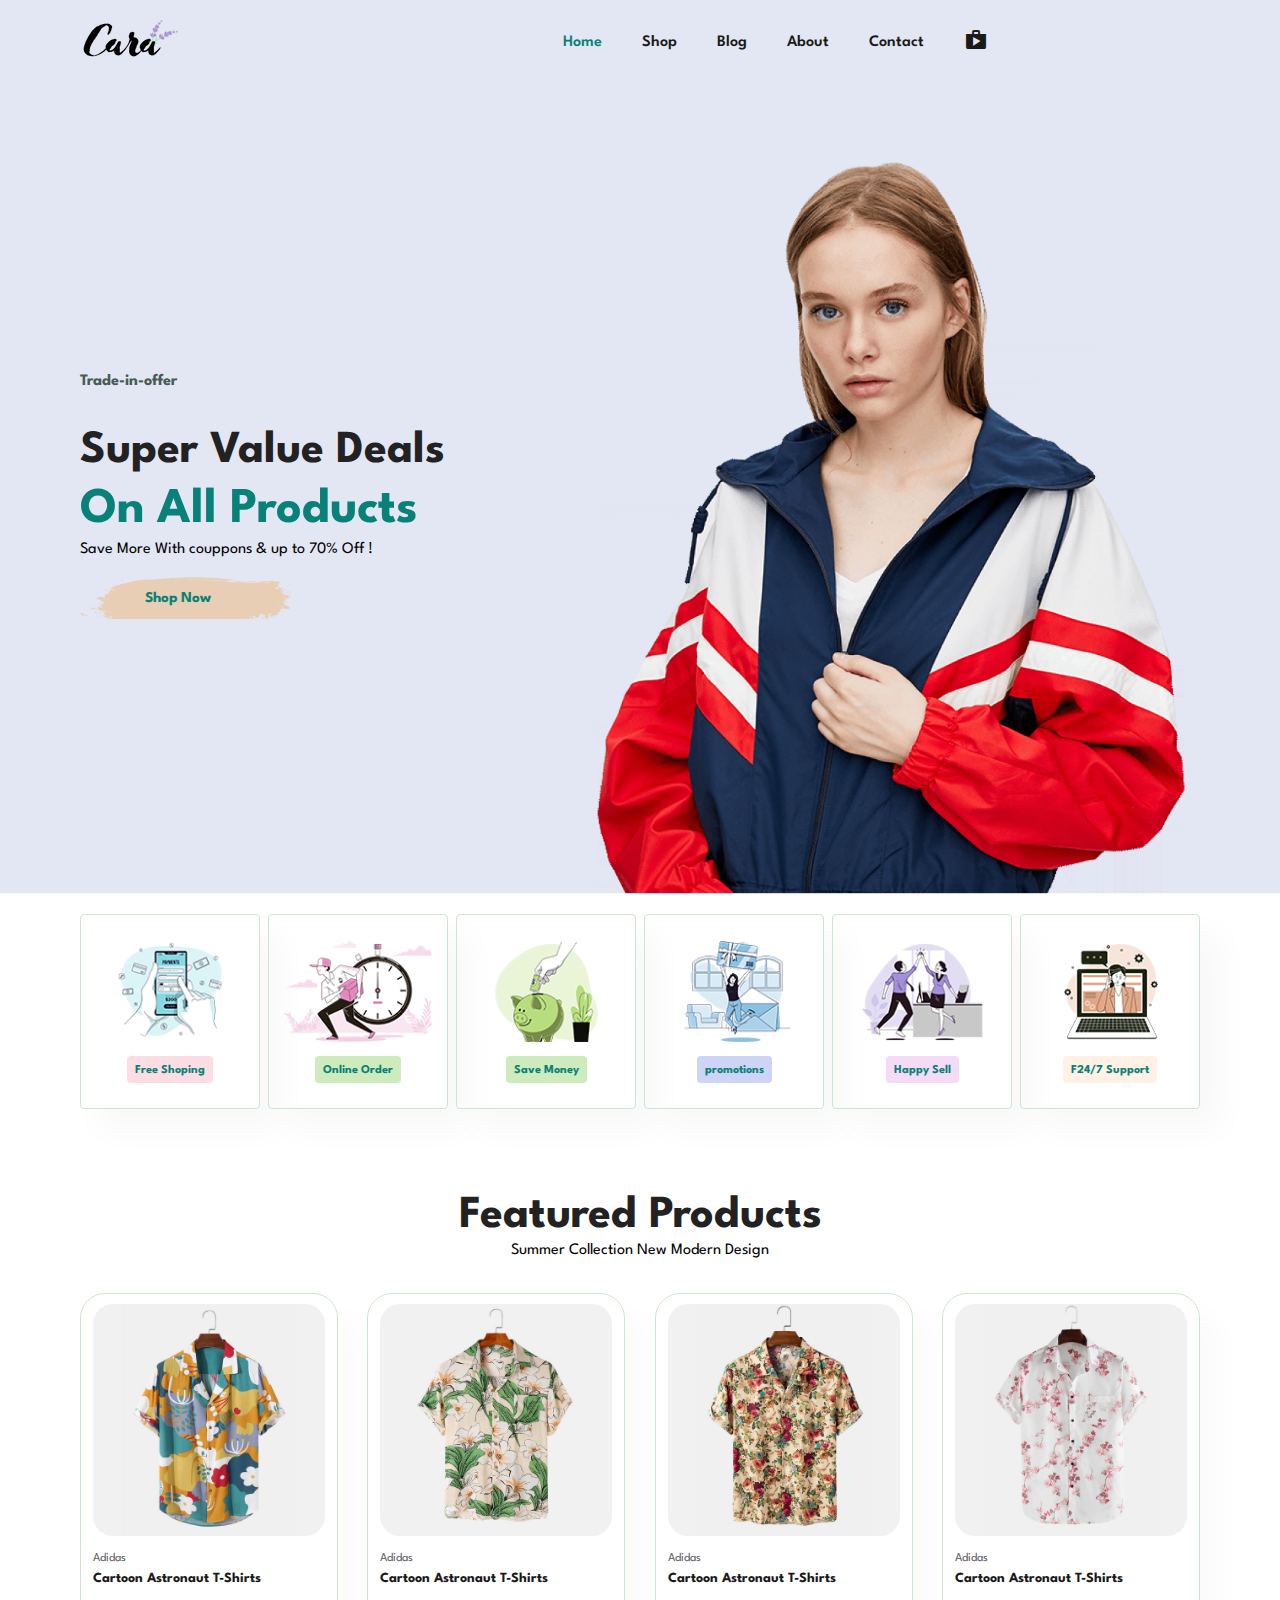
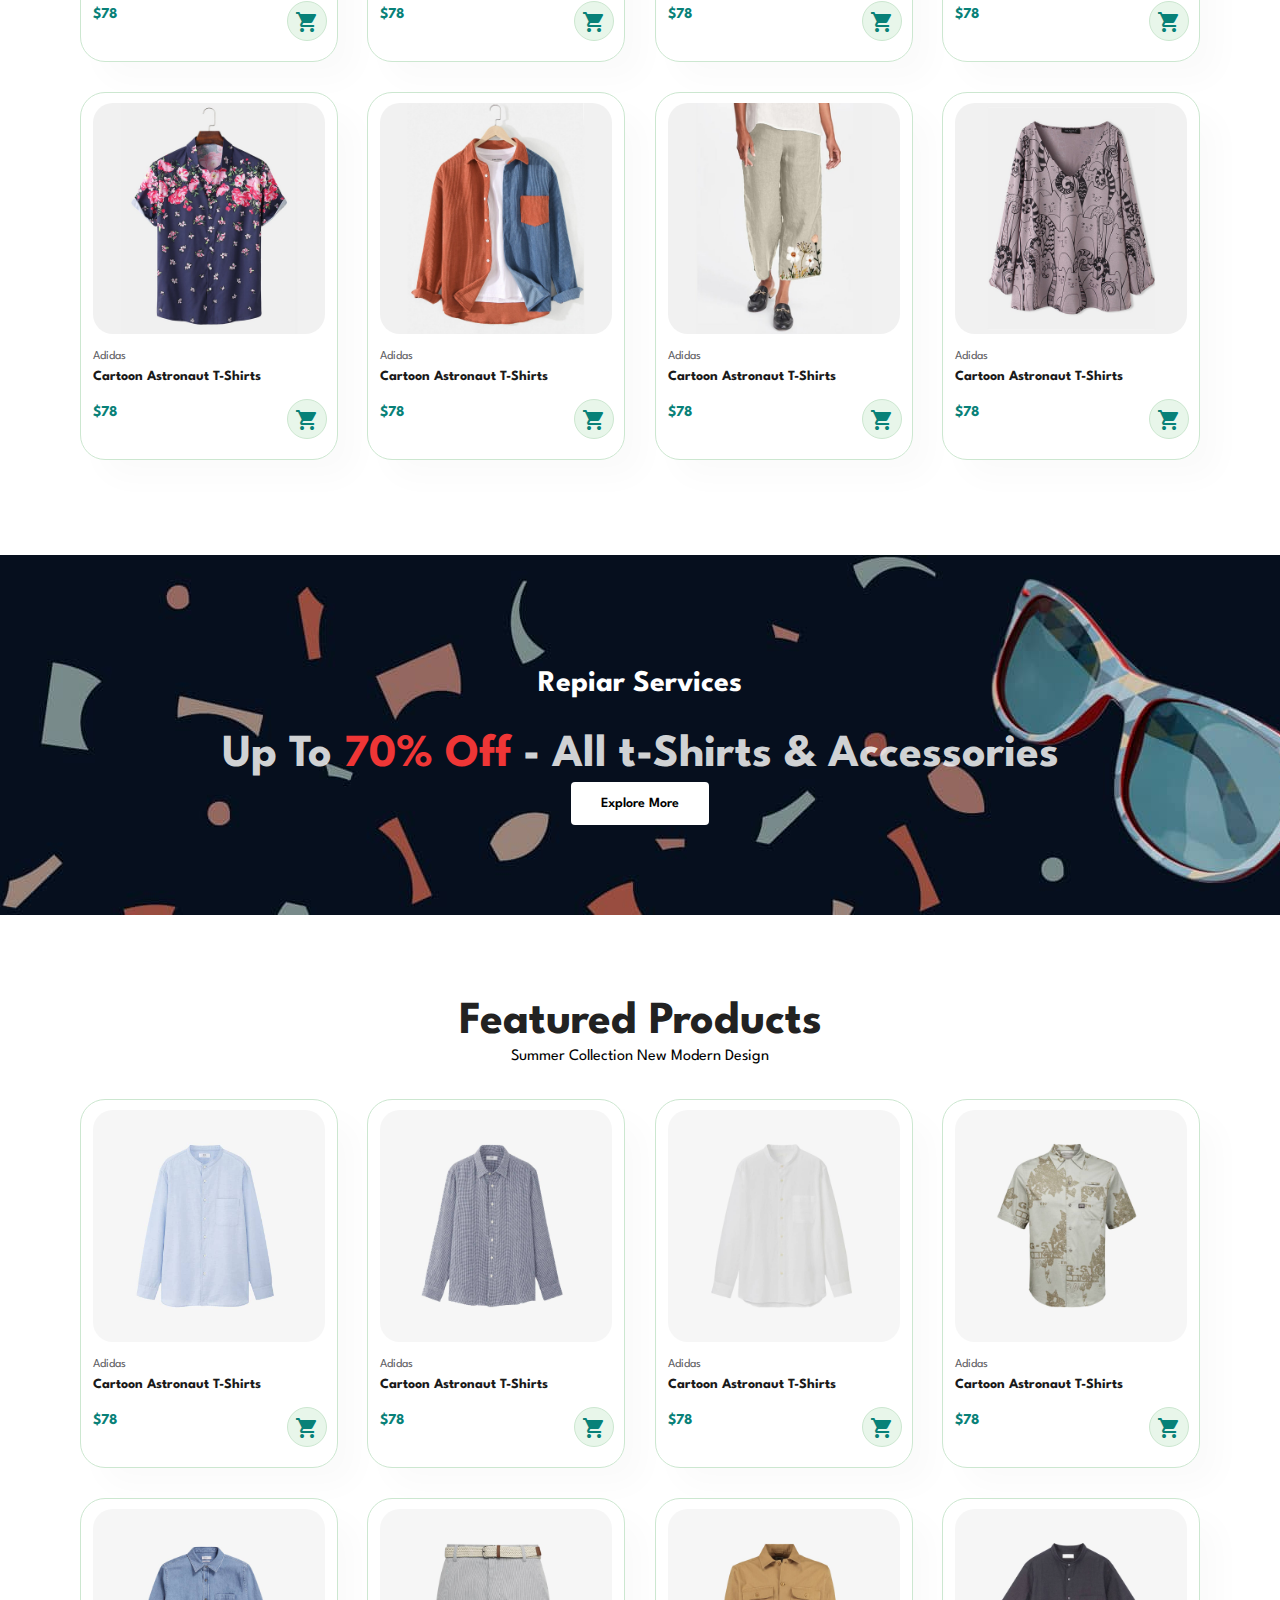
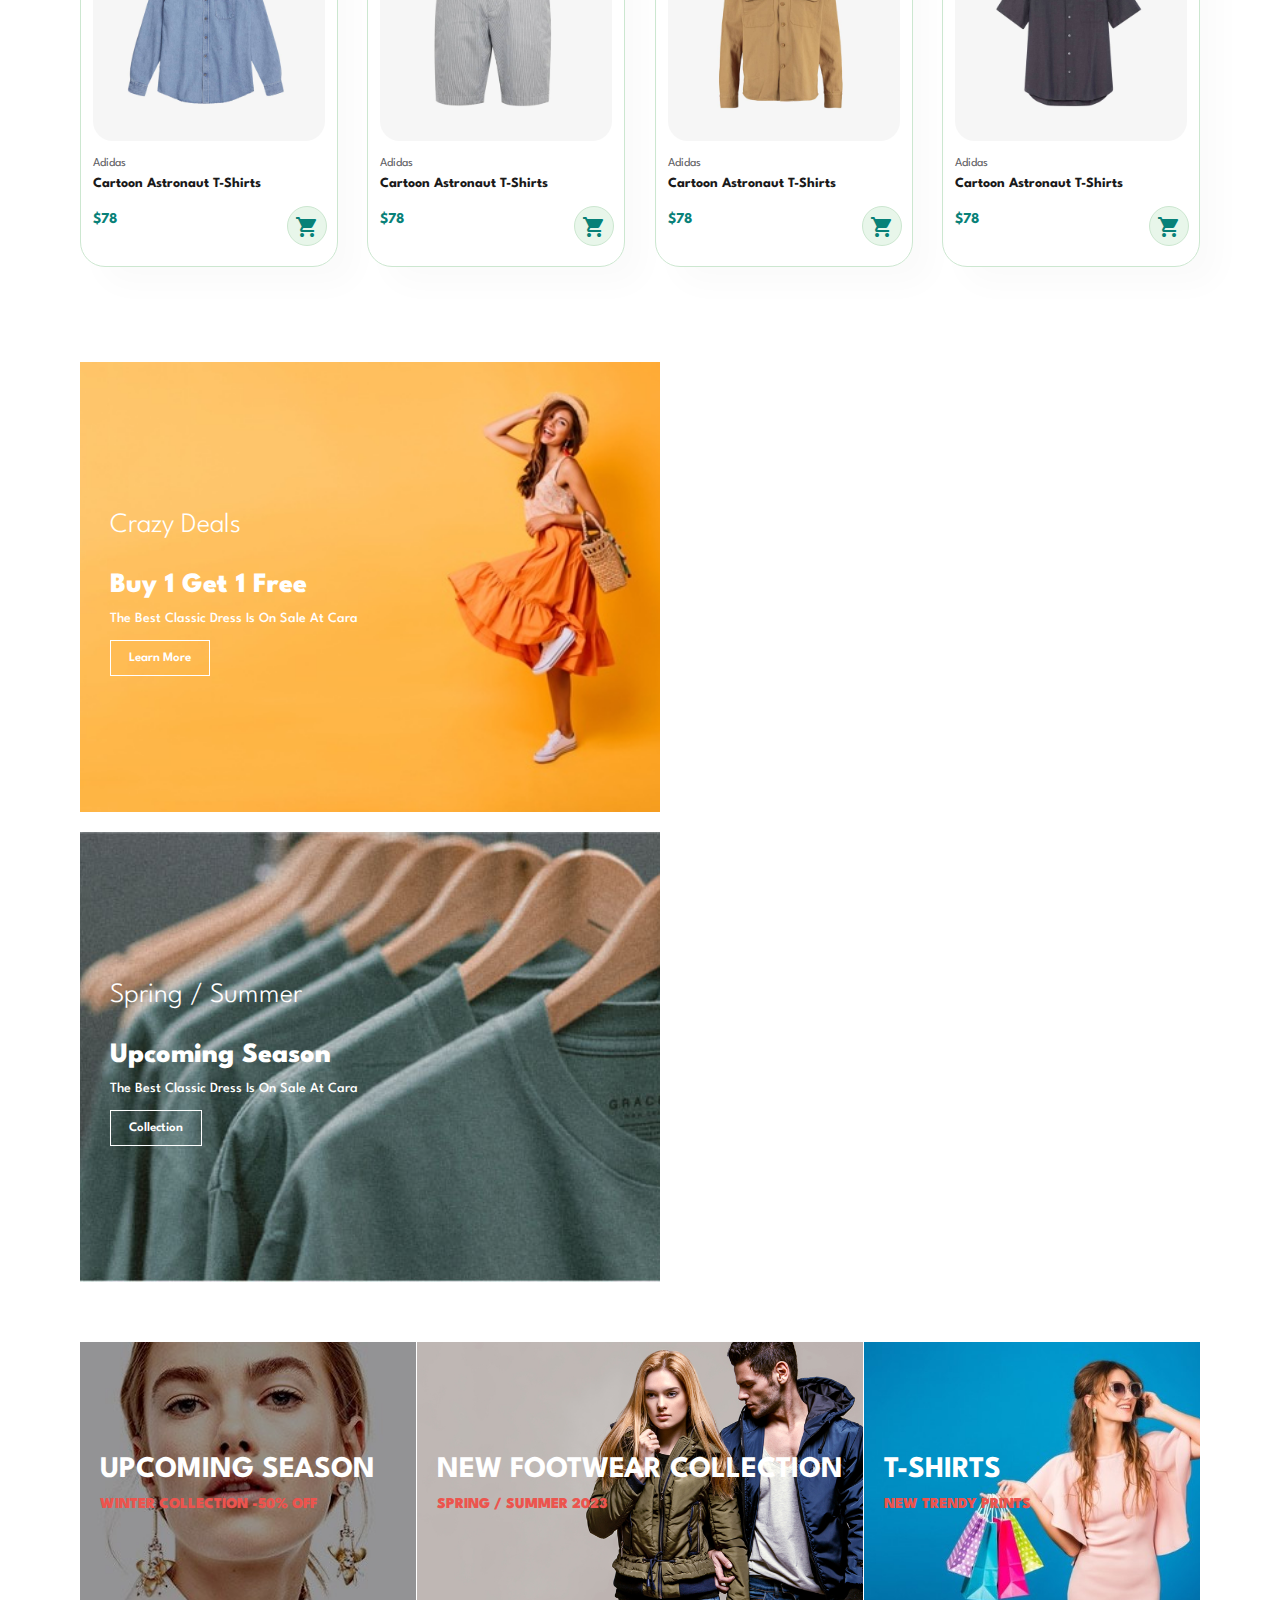
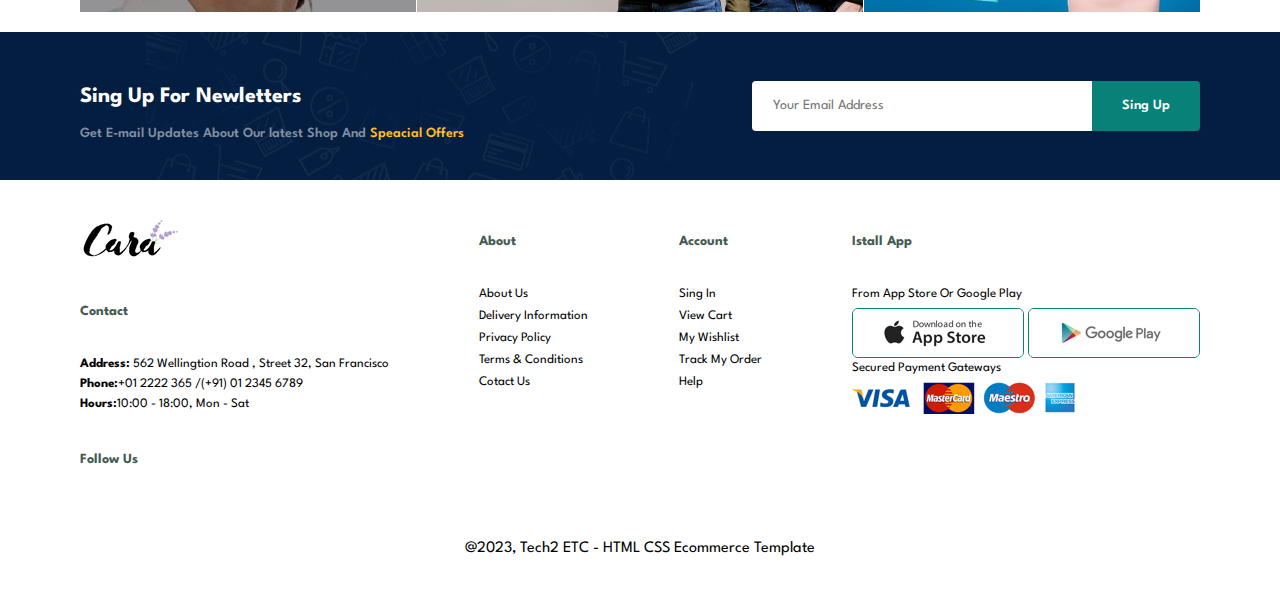
<file: index.html>
<!DOCTYPE html>
<html lang="en">

<head>
    <meta charset="UTF-8">
    <meta http-equiv="X-UA-Compatible" content="IE=edge">
    <meta name="viewport" content="width=device-width, initial-scale=1.0">
    <link rel="stylesheet" href="style.css">
    <link rel="preconnect" href="https://fonts.googleapis.com">
    <link rel="preconnect" href="https://fonts.gstatic.com" crossorigin>
    <link rel="stylesheet" href="https://cdnjs.cloudflare.com/ajax/libs/font-awesome/6.4.0/css/all.min.css"
        integrity="sha512-iecdLmaskl7CVkqkXNQ/ZH/XLlvWZOJyj7Yy7tcenmpD1ypASozpmT/E0iPtmFIB46ZmdtAc9eNBvH0H/ZpiBw=="
        crossorigin="anonymous" referrerpolicy="no-referrer" />
    <link rel="stylesheet" href="https://fonts.googleapis.com/icon?family=Material+Icons">
    <link
        href="https://fonts.googleapis.com/css2?family=League+Spartan:wght@100;200;300;400;500;600;700;900&display=swap"
        rel="stylesheet">
    <title>Document</title>
</head>

<body>
    <section id="header">
        <a href="#"><img src="logo.png" class="logo" alt="logo"></a>

        <div>
            <ul id="navbar">
                <div class="icon-x">
                    <i id="close" class="material-icons">close</i>
                </div>
                <li><a class="active" href="index.html">Home</a></li>
                <li><a href="shop.html">Shop</a></li>
                <li><a href="blog.html">Blog</a></li>
                <li><a href="about.html">About</a></li>
                <li><a href="Contact.html">Contact</a></li>
                <li><a href="card.html"><i id="responsive-cart" class="material-icons">shopping_bag</i></a></li>
            </ul>
        </div>
        <div id="mobile">
            <a href="card.html"><i class="material-icons">shopping_bag</i></a>
            <i id="bar" class="fas fa-outdent"></i>
        </div>
    </section>

    <section id="hero">
        <h4>Trade-in-offer</h4>
        <h2>Super Value Deals</h2>
        <h1>On All Products</h1>
        <p>Save More With couppons & up to 70% Off !</p>
        <button>Shop Now</button>
    </section>

    <section id="feature" class="section-p1">
        <div class="fe-box">
            <img src="img/features/f1.png" alt="">
            <h6>Free Shoping</h6>
        </div>
        <div class="fe-box">
            <img src="img/features/f2.png" alt="">
            <h6>Online Order</h6>
        </div>
        <div class="fe-box">
            <img src="img/features/f3.png" alt="">
            <h6>Save Money</h6>
        </div>
        <div class="fe-box">
            <img src="img/features/f4.png" alt="">
            <h6>promotions</h6>
        </div>
        <div class="fe-box">
            <img src="img/features/f5.png" alt="">
            <h6>Happy Sell</h6>
        </div>
        <div class="fe-box">
            <img src="img/features/f6.png" alt="">
            <h6>F24/7 Support</h6>
        </div>
    </section>

    <section id="product1" class="section-p1">
        <h2>Featured Products</h2>
        <p>Summer Collection New Modern Design</p>
        <div class="pro-container">
            <div class="pro">
                <img src="img/products/f1.jpg" alt="">
                <div class="des">
                    <span>Adidas</span>
                    <h5>Cartoon Astronaut T-Shirts</h5>
                    <div class="star">
                        <i class="fas fa-star"></i>
                        <i class="fas fa-star"></i>
                        <i class="fas fa-star"></i>
                        <i class="fas fa-star"></i>
                        <i class="fa-regular fa-star"></i>
                    </div>
                    <h4>$78</h4>
                </div>
                <a href="#"><i id="cart" class="material-icons">shopping_cart</i></a>
            </div>
            <div class="pro">
                <img src="img/products/f2.jpg" alt="">
                <div class="des">
                    <span>Adidas</span>
                    <h5>Cartoon Astronaut T-Shirts</h5>
                    <div class="star">
                        <i class="fas fa-star"></i>
                        <i class="fas fa-star"></i>
                        <i class="fas fa-star"></i>
                        <i class="fas fa-star"></i>
                        <i class="fa-regular fa-star"></i>
                    </div>
                    <h4>$78</h4>
                </div>
                <a href="#"><i id="cart" class="material-icons">shopping_cart</i></a>
            </div>
            <div class="pro">
                <img src="img/products/f3.jpg" alt="">
                <div class="des">
                    <span>Adidas</span>
                    <h5>Cartoon Astronaut T-Shirts</h5>
                    <div class="star">
                        <i class="fas fa-star"></i>
                        <i class="fas fa-star"></i>
                        <i class="fas fa-star"></i>
                        <i class="fas fa-star"></i>
                        <i class="fa-regular fa-star"></i>
                    </div>
                    <h4>$78</h4>
                </div>
                <a href="#"><i id="cart" class="material-icons">shopping_cart</i></a>
            </div>
            <div class="pro">
                <img src="img/products/f4.jpg" alt="">
                <div class="des">
                    <span>Adidas</span>
                    <h5>Cartoon Astronaut T-Shirts</h5>
                    <div class="star">
                        <i class="fas fa-star"></i>
                        <i class="fas fa-star"></i>
                        <i class="fas fa-star"></i>
                        <i class="fas fa-star"></i>
                        <i class="fa-regular fa-star"></i>
                    </div>
                    <h4>$78</h4>
                </div>
                <a href="#"><i id="cart" class="material-icons">shopping_cart</i></a>
            </div>
            <div class="pro">
                <img src="img/products/f5.jpg" alt="">
                <div class="des">
                    <span>Adidas</span>
                    <h5>Cartoon Astronaut T-Shirts</h5>
                    <div class="star">
                        <i class="fas fa-star"></i>
                        <i class="fas fa-star"></i>
                        <i class="fas fa-star"></i>
                        <i class="fas fa-star"></i>
                        <i class="fa-regular fa-star"></i>
                    </div>
                    <h4>$78</h4>
                </div>
                <a href="#"><i id="cart" class="material-icons">shopping_cart</i></a>
            </div>
            <div class="pro">
                <img src="img/products/f6.jpg" alt="">
                <div class="des">
                    <span>Adidas</span>
                    <h5>Cartoon Astronaut T-Shirts</h5>
                    <div class="star">
                        <i class="fas fa-star"></i>
                        <i class="fas fa-star"></i>
                        <i class="fas fa-star"></i>
                        <i class="fas fa-star"></i>
                        <i class="fa-regular fa-star"></i>
                    </div>
                    <h4>$78</h4>
                </div>
                <a href="#"><i id="cart" class="material-icons">shopping_cart</i></a>
            </div>
            <div class="pro">
                <img src="img/products/f7.jpg" alt="">
                <div class="des">
                    <span>Adidas</span>
                    <h5>Cartoon Astronaut T-Shirts</h5>
                    <div class="star">
                        <i class="fas fa-star"></i>
                        <i class="fas fa-star"></i>
                        <i class="fas fa-star"></i>
                        <i class="fas fa-star"></i>
                        <i class="fa-regular fa-star"></i>
                    </div>
                    <h4>$78</h4>
                </div>
                <a href="#"><i id="cart" class="material-icons">shopping_cart</i></a>
            </div>
            <div class="pro">
                <img src="img/products/f8.jpg" alt="">
                <div class="des">
                    <span>Adidas</span>
                    <h5>Cartoon Astronaut T-Shirts</h5>
                    <div class="star">
                        <i class="fas fa-star"></i>
                        <i class="fas fa-star"></i>
                        <i class="fas fa-star"></i>
                        <i class="fas fa-star"></i>
                        <i class="fa-regular fa-star"></i>
                    </div>
                    <h4>$78</h4>
                </div>
                <a href="#"><i id="cart" class="material-icons">shopping_cart</i></a>
            </div>
    </section>

    <section id="banner" class="section-m1">
        <h4>Repiar Services</h4>
        <h2>Up To <span>70% Off</span> - All t-Shirts & Accessories</h2>
        <button class="normal">Explore More</button>
    </section>

    <section id="product1" class="section-p1">
        <h2>Featured Products</h2>
        <p>Summer Collection New Modern Design</p>
        <div class="pro-container">
            <div class="pro">
                <img src="img/products/n1.jpg" alt="">
                <div class="des">
                    <span>Adidas</span>
                    <h5>Cartoon Astronaut T-Shirts</h5>
                    <div class="star">
                        <i class="fas fa-star"></i>
                        <i class="fas fa-star"></i>
                        <i class="fas fa-star"></i>
                        <i class="fas fa-star"></i>
                        <i class="fa-regular fa-star"></i>
                    </div>
                    <h4>$78</h4>
                </div>
                <a href="#"><i id="cart" class="material-icons">shopping_cart</i></a>
            </div>
            <div class="pro">
                <img src="img/products/n2.jpg" alt="">
                <div class="des">
                    <span>Adidas</span>
                    <h5>Cartoon Astronaut T-Shirts</h5>
                    <div class="star">
                        <i class="fas fa-star"></i>
                        <i class="fas fa-star"></i>
                        <i class="fas fa-star"></i>
                        <i class="fas fa-star"></i>
                        <i class="fa-regular fa-star"></i>
                    </div>
                    <h4>$78</h4>
                </div>
                <a href="#"><i id="cart" class="material-icons">shopping_cart</i></a>
            </div>
            <div class="pro">
                <img src="img/products/n3.jpg" alt="">
                <div class="des">
                    <span>Adidas</span>
                    <h5>Cartoon Astronaut T-Shirts</h5>
                    <div class="star">
                        <i class="fas fa-star"></i>
                        <i class="fas fa-star"></i>
                        <i class="fas fa-star"></i>
                        <i class="fas fa-star"></i>
                        <i class="fa-regular fa-star"></i>
                    </div>
                    <h4>$78</h4>
                </div>
                <a href="#"><i id="cart" class="material-icons">shopping_cart</i></a>
            </div>
            <div class="pro">
                <img src="img/products/n4.jpg" alt="">
                <div class="des">
                    <span>Adidas</span>
                    <h5>Cartoon Astronaut T-Shirts</h5>
                    <div class="star">
                        <i class="fas fa-star"></i>
                        <i class="fas fa-star"></i>
                        <i class="fas fa-star"></i>
                        <i class="fas fa-star"></i>
                        <i class="fa-regular fa-star"></i>
                    </div>
                    <h4>$78</h4>
                </div>
                <a href="#"><i id="cart" class="material-icons">shopping_cart</i></a>
            </div>
            <div class="pro">
                <img src="img/products/n5.jpg" alt="">
                <div class="des">
                    <span>Adidas</span>
                    <h5>Cartoon Astronaut T-Shirts</h5>
                    <div class="star">
                        <i class="fas fa-star"></i>
                        <i class="fas fa-star"></i>
                        <i class="fas fa-star"></i>
                        <i class="fas fa-star"></i>
                        <i class="fa-regular fa-star"></i>
                    </div>
                    <h4>$78</h4>
                </div>
                <a href="#"><i id="cart" class="material-icons">shopping_cart</i></a>
            </div>
            <div class="pro">
                <img src="img/products/n6.jpg" alt="">
                <div class="des">
                    <span>Adidas</span>
                    <h5>Cartoon Astronaut T-Shirts</h5>
                    <div class="star">
                        <i class="fas fa-star"></i>
                        <i class="fas fa-star"></i>
                        <i class="fas fa-star"></i>
                        <i class="fas fa-star"></i>
                        <i class="fa-regular fa-star"></i>
                    </div>
                    <h4>$78</h4>
                </div>
                <a href="#"><i id="cart" class="material-icons">shopping_cart</i></a>
            </div>
            <div class="pro">
                <img src="img/products/n7.jpg" alt="">
                <div class="des">
                    <span>Adidas</span>
                    <h5>Cartoon Astronaut T-Shirts</h5>
                    <div class="star">
                        <i class="fas fa-star"></i>
                        <i class="fas fa-star"></i>
                        <i class="fas fa-star"></i>
                        <i class="fas fa-star"></i>
                        <i class="fa-regular fa-star"></i>
                    </div>
                    <h4>$78</h4>
                </div>
                <a href="#"><i id="cart" class="material-icons">shopping_cart</i></a>
            </div>
            <div class="pro">
                <img src="img/products/n8.jpg" alt="">
                <div class="des">
                    <span>Adidas</span>
                    <h5>Cartoon Astronaut T-Shirts</h5>
                    <div class="star">
                        <i class="fas fa-star"></i>
                        <i class="fas fa-star"></i>
                        <i class="fas fa-star"></i>
                        <i class="fas fa-star"></i>
                        <i class="fa-regular fa-star"></i>
                    </div>
                    <h4>$78</h4>
                </div>
                <a href="#"><i id="cart" class="material-icons">shopping_cart</i></a>
            </div>
    </section>
    <section id="sm-banner" class="section-p1">
        <div class="banner-box">
            <h4>Crazy Deals</h4>
            <h2>Buy 1 Get 1 Free</h2>
            <span>The Best Classic Dress Is On Sale At Cara</span>
            <button class="white">Learn More</button>
        </div>
        <div class="banner-box banner-box2">
            <h4>Spring / Summer</h4>
            <h2>Upcoming Season</h2>
            <span>The Best Classic Dress Is On Sale At Cara</span>
            <button class="white">Collection</button>
        </div>
    </section>

    <section class="banner-three">
        <div class="banner-box">
            <h2>Upcoming Season</h2>
            <h3>Winter Collection -50% OFF</h3>
        </div>
        <div class="banner-box img-box2">
            <h2>new footwear collection</h2>
            <h3>Spring / summer 2023</h3>
        </div>
        <div class="banner-box img-box3">
            <h2>t-shirts</h2>
            <h3>new trendy prints</h3>
        </div>
    </section>

    <section id="newletter" class="section-p1">
        <div class="newtext">
            <h4>Sing Up For Newletters</h4>
            <p>Get E-mail Updates About Our latest Shop And <span>Speacial Offers</span></p>
        </div>
        <div class="form">
            <input type="text" placeholder="Your Email Address">
            <button class="normal">Sing Up</button>
        </div>
    </section>

    <footer class="section-p1">
        <div class="col">
            <img class="logo" src="logo.png" alt="">
            <h4>Contact</h4>
            <p><strong>Address:</strong> 562 Wellingtion Road , Street 32, San Francisco</p>
            <p><strong>Phone:</strong>+01 2222 365 /(+91) 01 2345 6789</p>
            <p><strong>Hours:</strong>10:00 - 18:00, Mon - Sat</p>
            <div class="follow">
                <h4>Follow Us</h4>
                <div class="icons">
                    <i class="fab fa-facebook-f"></i>
                    <i class="fab fa-twitter"></i>
                    <i class="fab fa-instagram"></i>
                    <i class="fab fa-pinterest-p"></i>
                    <i class="fab fa-youtube"></i>
                </div>
            </div>
        </div>
        <div class="col">
            <h4>About</h4>
            <a href="#">About Us</a>
            <a href="#">Delivery Information</a>
            <a href="#">Privacy Policy</a>
            <a href="#">Terms & Conditions</a>
            <a href="#">Cotact Us</a>
        </div>
        <div class="col">
            <h4>Account</h4>
            <a href="#">Sing In</a>
            <a href="#">View Cart</a>
            <a href="#">My Wishlist</a>
            <a href="#">Track My Order</a>
            <a href="#">Help</a>
        </div>
        <div class="col install">
            <h4>Istall App</h4>
            <p>From App Store Or Google Play</p>
            <div class="row">
                <img src="img/pay/app.jpg" alt="">
                <img src="img/pay/play.jpg" alt="">
            </div>
            <p>Secured Payment Gateways</p>
            <img src="img/pay/pay.png" alt="">
        </div>
        <div class="copyright">
            @2023, Tech2 ETC - HTML CSS Ecommerce Template
        </div>
    </footer>
    <script src="main.js"></script>
</body>

</html>
</file>
<file: style.css>
@import url('https://fonts.googleapis.com/css2?family=League+Spartan:wght@100;200;300;400;500;600;700;900&display=swap');

:root {
    --text-color: #088178;
    --background-header: #e3e6f3;
    --border-color: #cce7d0;
    --h2-span-color: #ef3636;

    --trans-03s: 0.3s ease;
    --trans-05s: 0.5s ease;
    --trans-05s: 0.6s ease;
    --trans-05s: 0.7s ease;

}

* {
    margin: 0;
    padding: 0;
    box-sizing: border-box;
    font-family: 'League Spartan', sans-serif;
}

h1 {
    font-size: 50px;
    line-height: 64px;
    color: #222;
}

h2 {
    font-size: 46px;
    line-height: 54px;
    color: #222;
}

h4 {
    font-size: 16px;
    margin: 15px 0 20px 0;
    color: #465b52;
}

h6 {
    font-weight: 700;
    font-size: 12px;
}

.section-p1 {
    padding: 40px 80px;
}

.section-m1 {
    margin: 40px 0;
}

button.normal {
    font-size: 14px;
    font-weight: 600;
    padding: 15px 30px;
    color: #000;
    background-color: #fff;
    border-radius: 4px;
    cursor: pointer;
    border: none;
    outline: none;
    transition: var(--trans-07s);
}

button.white {
    font-size: 13px;
    font-weight: 600;
    padding: 11px 18px;
    color: #fff;
    background-color: transparent;
    cursor: pointer;
    border: 1px solid #fff;
    outline: none;
    transition: var(--trans-03s);
}

body {
    width: 100%;
}

/* Header Start */
#header {
    display: flex;
    justify-content: space-between;
    align-items: center;
    padding: 20px 80px;
    background: var(--background-header);
    box-shadow: 0px 5px 15px rgba(0, 0, 0, 0.06);
    z-index: 999;
    position: static;
    top: 0px;
    left: 0px;
    transition: var(--trans-07s);
}

#navbar {
    display: flex;
    align-items: center;
    justify-content: center;
}

#navbar li {
    list-style: none;
    padding: 0px 20px;
    position: relative;
}

#navbar li a {
    text-decoration: none;
    font-size: 16px;
    font-weight: 600;
    color: #1a1a1a;
}

#navbar li a:hover,
#navbar li a.active {
    color: var(--text-color);
}

#header #navbar li a:hover::after {
    content: "";
    width: 30%;
    height: 2px;
    background: var(--text-color);
    position: absolute;
    bottom: -4px;
    left: 20px;
}

#mobile {
    display: none;
    align-items: center;
}

#navbar #close {
    opacity: 0;
    z-index: 0;
}

/* Header End */

/* Home Page */
#hero {
    background-image: url(hero4.png);
    height: 90vh;
    width: 100%;
    background-size: cover;
    background-position: top 25% right 0;
    padding: 0 80px;
    display: flex;
    align-items: flex-start;
    justify-content: center;
    flex-direction: column;
}

#hero h4 {
    padding-bottom: 15px;
}

#hero h1 {
    color: #088178;
}

#hero p {
    margin-bottom: 20px;
}

#hero button {
    background-image: url("button.png");
    background-color: transparent;
    color: var(--text-color);
    border: 0px;
    padding: 14px 80px 14px 65px;
    background-repeat: no-repeat;
    cursor: pointer;
    font-weight: 700;
    font-size: 15px;
}

#feature {
    display: flex;
    align-items: center;
    justify-content: space-between;
    flex-wrap: wrap;
    padding-top: 20px;
}

#feature .fe-box {
    width: 180px;
    text-align: center;
    padding: 25px 15px;
    box-shadow: 20px 20px 34px rgba(0, 0, 0, 0.03);
    border: 1px solid #cce7d0;
    border-radius: 4px;
    cursor: pointer;
    transition: var(--trans-03s);
}

#feature .fe-box:hover {
    box-shadow: 10px 10px 54px rgba(70, 62, 221, 0.1);
}

#feature .fe-box img {
    width: 100%;
    margin-bottom: 10px;
}

#feature .fe-box h6 {
    display: inline-block;
    padding: 9px 8px 6px 8px;
    line-height: 1;
    border-radius: 4px;
    color: var(--text-color);
    background-color: #fddde4;
    cursor: pointer;
}

#feature .fe-box:nth-child(2) h6 {
    background: #cdebbc;
}

#feature .fe-box:nth-child(3) h6 {
    background: #cdebbc;
}

#feature .fe-box:nth-child(4) h6 {
    background: #cdd4f6;
}

#feature .fe-box:nth-child(5) h6 {
    background: #f6dbf6;
}

#feature .fe-box:nth-child(6) h6 {
    background: #fff2e5;
}

/* Home Page */

/* Products */
#product1 {
    text-align: center;
}

#product1 .pro-container {
    display: flex;
    justify-content: space-between;
    padding-top: 20px;
    flex-wrap: wrap;
}

#product1 .pro {
    width: 23%;
    min-width: 250px;
    padding: 10px 12px;
    border: 1px solid var(--border-color);
    border-radius: 25px;
    cursor: pointer;
    box-shadow: 20px 20px 30px rgba(0, 0, 0, 0.02);
    margin: 15px 0;
    transition: var(--trans-03s);
    position: relative;
}

#product1 .pro img {
    width: 100%;
    border-radius: 20px;
}

#product1 .pro .des {
    text-align: start;
    padding: 10px 0px;
}

#product1 .pro .des span {
    color: #606063;
    font-size: 12px;
}

#product1 .pro .des h5 {
    padding-top: 7px;
    color: #1a1a1a;
    font-size: 14px;
}

#product1 .pro .des i {
    font-size: 12px;
    color: rgb(243, 181, 25);
}

#product1 .pro .des h4 {
    padding-top: 7px;
    font-size: 15px;
    font-weight: 700;
    color: var(--text-color);
}

#product1 .pro #cart {
    width: 40px;
    height: 40px;
    line-height: 40px;
    border-radius: 50px;
    background-color: #e8f6ea;
    font-weight: 500;
    color: var(--text-color);
    border: 1px solid var(--border-color);
    position: absolute;
    bottom: 20px;
    right: 10px;
}

/* Products */

/* Banner */

/* Frist */
#banner {
    display: flex;
    flex-direction: column;
    justify-content: center;
    align-items: center;
    background-image: url(img/banner/b2.jpg);
    width: 100%;
    height: 40vh;
    background-size: cover;
    background-position: center;
}

#banner h4 {
    color: #fff;
    font-size: 30px;
    padding: 10px 0px;
}

#banner h2 {
    color: rgba(255, 255, 255, 0.823);
}

#banner h2 span {
    color: var(--h2-span-color);
}

#banner button:hover {
    background: var(--text-color);
    color: #fff;
}

/* one */
#sm-banner {
    display: flex;
    justify-content: space-between;
    flex-wrap: wrap;
}

#sm-banner .banner-box {
    display: flex;
    justify-content: center;
    flex-direction: column;
    align-items: flex-start;
    min-width: 580px;
    height: 50vh;
    background-image: url(img/banner/b17.jpg);
    background-position: center;
    background-size: cover;
    margin-bottom: 20px;
    padding: 30px;
}

#sm-banner .banner-box2 {
    background-image: url(img/banner/b10.jpg);
    background-position: center;
    background-size: cover;
}

#sm-banner h4 {
    color: #fff;
    font-size: 28px;
    font-weight: 300;
}

#sm-banner h2 {
    color: #fff;
    font-size: 28px;
    font-weight: 800;
}

#sm-banner span {
    color: #fff;
    font-size: 14px;
    font-weight: 500;
    padding-bottom: 15px;
}

#sm-banner .banner-box:hover button {
    border: #088178 1px solid;
    background: var(--text-color);
}

/* two */

.banner-three {
    display: flex;
    justify-content: space-between;
    flex-wrap: wrap;
    padding: 0px 80px;
}

.banner-three .banner-box {
    text-transform: uppercase;
    min-width: 30%;
    height: 30vh;
    display: flex;
    justify-content: center;
    flex-direction: column;
    align-items: start;
    background-image: url(img/banner/b7.jpg);
    background-position: center;
    background-size: cover;
    margin-bottom: 20px;
    padding: 20px;
}

.banner-three .img-box2 {
    background-image: url(img/banner/b4.jpg);
}

.banner-three .img-box3 {
    background-image: url(img/banner/b18.jpg);
}

.banner-box h2 {
    color: #fff;
    font-size: 30px;
}

.banner-box h3 {
    color: #ec544e;
    font-weight: 900;
    font-size: 15px;
}

/* last */
#newletter {
    display: flex;
    justify-content: space-between;
    flex-wrap: wrap;
    align-items: center;
    background-image: url(img/banner/b14.png);
    background-repeat: no-repeat;
    background-position: 20% 30%;
    background-color: #041e42;
}

#newletter h4 {
    font-size: 22px;
    font-weight: 700;
    color: #fff;
}

#newletter p {
    font-size: 14px;
    font-weight: 600;
    color: #818ea0;
}

#newletter p span {
    color: #ffbd27;
}

#newletter .form {
    display: flex;
    width: 40%;
}

#newletter input {
    height: 3.125rem;
    padding: 0 1.25rem;
    font-size: 14px;
    width: 100%;
    border: 1px solid transparent;
    border-radius: 4px;
    outline: none;
    border-top-right-radius: 0;
    border-bottom-right-radius: 0;
}

#newletter button {
    background-color: var(--text-color);
    color: #fff;
    white-space: nowrap;
    border-top-left-radius: 0;
    border-bottom-left-radius: 0;
}

/* Banner */

/* Footer */
footer {
    display: flex;
    flex-wrap: wrap;
    justify-content: space-between;

}

footer .col {
    display: flex;
    flex-direction: column;
    align-items: flex-start;
    margin-bottom: 20px;
}

footer .logo {
    margin-bottom: 30px;
}

footer h4 {
    font-size: 14px;
    padding-bottom: 20px;
}

footer p {
    font-size: 13px;
    margin: 0 0 8px 0;
}

footer a {
    font-size: 13px;
    text-decoration: none;
    margin: 0 0 8px 0;
    color: #000;
    margin-bottom: 10px;
}

footer .follow {
    margin-top: 20px;
}

footer .follow i {
    color: #465b52;
    padding-right: 4px;
    cursor: pointer;
}

footer .install .row img {
    border: 1px solid var(--text-color);
    border-radius: 6px;
}

footer .install .img {
    margin: 10px 0px 15px 0px;
}

footer .follow i:hover {
    color: var(--text-color);
}

footer .copyright {
    width: 100%;
    text-align: center;
}

/* Footer */

/* Start ipad Media Query */
@media (max-width: 799px) {

    /* Start Navbar */
    #navbar {
        display: flex;
        flex-direction: column;
        align-items: flex-start;
        justify-content: flex-start;
        position: fixed;
        top: 0px;
        right: -200px;
        height: 40vh;
        width: 200px;
        background-color: #e3e6f3;
        box-shadow: 0 40px 60px rgba(0, 0, 0, 0.1);
        padding: 80px 0px 0px 10px;
        transition: var(--trans-05s);
        border-bottom-left-radius: 10px;
    }

    #navbar.open {
        right: 0px;
    }

    #navbar li {
        margin-bottom: 25px;
    }

    #mobile {
        display: flex;
        align-items: center;
    }

    #mobile i {
        padding-left: 20px;
        cursor: pointer;
    }

    #mobile a {
        color: #1a1a1a;
    }

    #mobile i:hover {
        color: var(--text-color);
    }

    #navbar #close {
        position: absolute;
        top: 20px;
        left: 10;
        cursor: pointer;
    }

    #navbar #close {
        opacity: 1;
        z-index: 1;
    }

    #navbar #responsive-cart {
        display: none;
    }

    /* End Navbar */

    /* Start Landing Page */
    #hero {
        height: 70vh;
        padding: 0px 80px;
        background-position: top 30% right 30%;
    }

    /* End Landing Page */

    /* Start Feature page */
    #feature {
        justify-content: center;
    }

    #feature .fe-box {
        margin: 5px;
    }

    /* End Feature page */

    /* End Product 1 page */
    #product1 .pro-container {
        justify-content: center;
    }

    #product1 .pro {
        margin: 15px;
    }

    /* End Product 1 page */

    /* Start Banner 1 page */
    #banner {
        height: 25vh;
        padding: 63px;
    }

    /* End Banner 1 page */

    /* Start sm-banner */
    #sm-banner .banner-box {
        min-width: 100%;
        height: 30vh;
    }

    /* End sm-banner */
    .banner-three {
        padding: 0 40px;
    }

    .banner-three .banner-box {
        width: 28%;
    }

    #newletter .form {
        width: 70%;
        padding: 20px;
    }

    /* End ipad Media Query */
}

/* Start resposive for Phone */
@media (max-width: 500px) {

    /* Header */
    #header {
        padding: 20px 26px;
    }

    #hero {
        padding: 0px 41px;
        background-position: top 30% right 26%;
    }

    /* Header */

    /* banner */
    .section-p1 {
        padding: 40px 40px;
    }
    #sm-banner {
        justify-content: center;
        margin-left: 9px;
    }

    #sm-banner .banner-box{
        min-width: 100%;
    height: 30vh;
    }
    /* banner */

    /* Last Banner */
    .banner-three{
        padding: 0 31px;
    justify-content: center;
    flex-wrap: wrap;
    flex-direction: column;
    margin-left: 13px;
}
.banner-three .banner-box {
    width: 100%;
}
    /* Last Banner */

}

/* End resposive for Phone */
</file>
